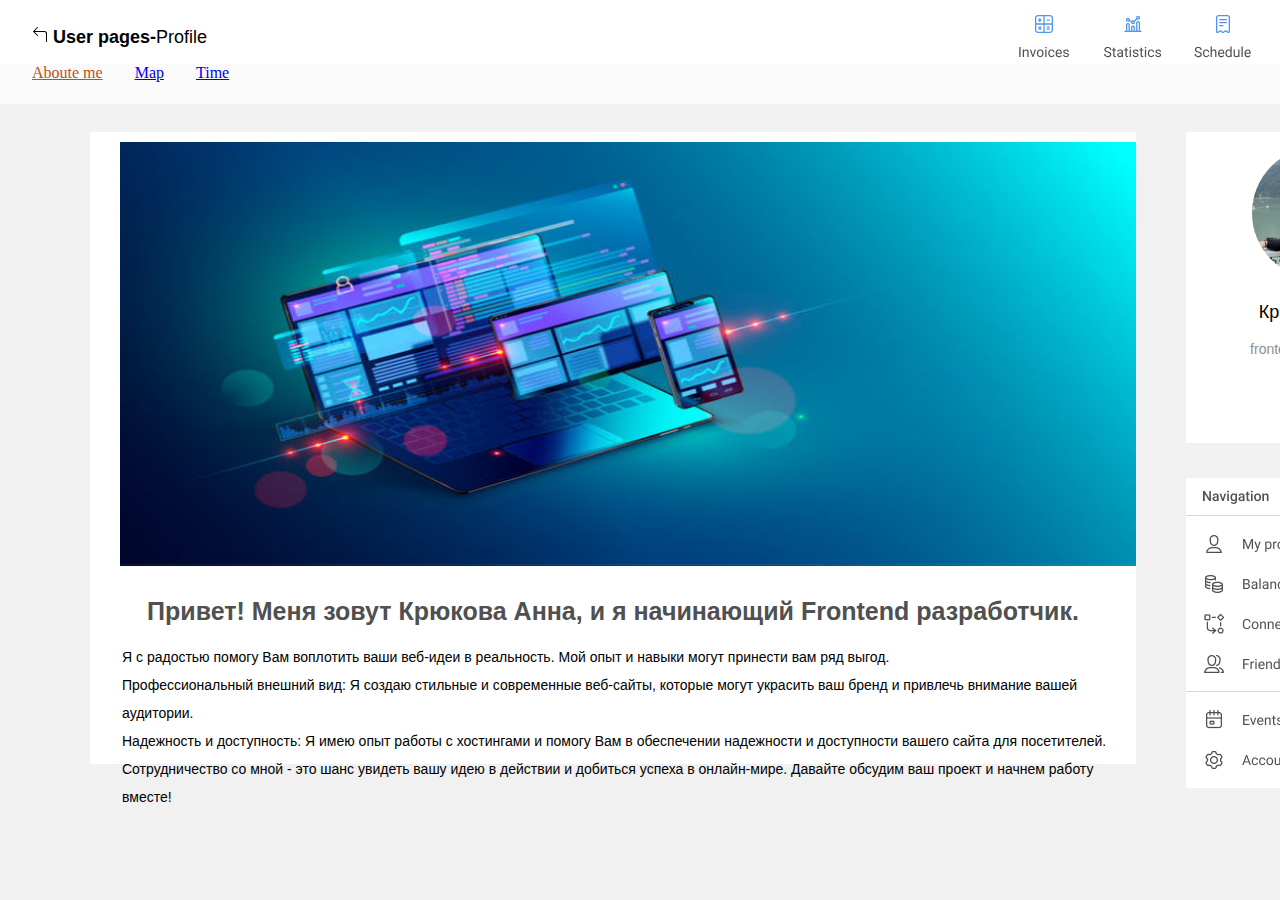
<file: index.html>
<!DOCTYPE html>
<html lang="en">
<head>
    <meta charset="UTF-8">
    <meta name="viewport" content="width=device-width, initial-scale=1.0">
    <title>Главная</title>
    <link href="https://cdn.jsdelivr.net/npm/bootstrap@5.0.2/dist/css/bootstrap.min.css" rel="stylesheet" integrity="sha384-EVSTQN3/azprG1Anm3QDgpJLIm9Nao0Yz1ztcQTwFspd3yD65VohhpuuCOmLASjC" crossorigin="anonymous">
    <link rel="stylesheet" href="style.css">
</head>
<body>
    <div class="loading-overlay">
        <div class="loading-text"> Загрузка...</div>
    </div>
    <div class="fics">   
         <div class="first">
            <a><img class="" src="img/arrow-90deg-left.svg"><b> User pages-</b>Profile</a>
            <div class="frame">
                <img class="frames" src="img/Frame 5.svg">
                <img class="frames" src="img/Frame 4.svg">
                <img class="frames" src="img/Frame 6.svg">
            </div>
        </div>
        <div id="menu">
            <nav>
                <a class="select nav-link" href="index.html">Aboute me</a>
                <a class="nav-link" href="map.html">Map</a>
                <a class="nav-link" href="time.html">Time</a>
            
            </nav>
        </div>
    
    </div>
    
    <!-- <div class="content"> -->
            <div class="aboutMe">
            
                <div class="txtme">
                    <img class="img1" src="img/img1.jpg">
                    <h1>Привет! Меня зовут Крюкова Анна, и я начинающий Frontend разработчик.</h1>
                    <p> Я с радостью помогу Вам воплотить ваши веб-идеи в реальность. Мой опыт и навыки могут принести вам ряд выгод.</br>
                    Профессиональный внешний вид: Я создаю стильные и современные веб-сайты, которые могут украсить ваш бренд и привлечь 
                    внимание вашей аудитории.</br>
                    Надежность и доступность: Я имею опыт работы с хостингами и помогу Вам в обеспечении надежности
                    и доступности вашего сайта для посетителей.</br>
                    Сотрудничество со мной - это шанс увидеть вашу идею в действии и добиться успеха 
                    в онлайн-мире. Давайте обсудим ваш проект и начнем работу вместе!</p>
                </div>
                <div class="divmyphoto">
                    <img class="myphoto" src="img/11.jpg"> 
                    <p>Крюкова Анна</p>
                    <p>frontend разработчик</p>
                    <div class="contact">
                        <a href="https://t.me/+79526179191"><img src="img/icon_144811 1.svg"></a> 
                        <a href="https://hh.ru/resume/fbc787a5ff0cc1d0760039ed1f69397070734a?from=share_ios"><img src="img/hh.ru__min_ 1.svg"></a>
                        <a href="mailto:anna2002007@mail.ru"><svg id="iconbs" xmlns="http://www.w3.org/2000/svg" width="16" height="16" fill="currentColor" class="bi bi-envelope-paper-fill" viewBox="0 0 16 16">
                            <path fill-rule="evenodd" d="M6.5 9.5 3 7.5v-6A1.5 1.5 0 0 1 4.5 0h7A1.5 1.5 0 0 1 13 1.5v6l-3.5 2L8 8.75l-1.5.75ZM1.059 3.635 2 3.133v3.753L0 5.713V5.4a2 2 0 0 1 1.059-1.765ZM16 5.713l-2 1.173V3.133l.941.502A2 2 0 0 1 16 5.4v.313Zm0 1.16-5.693 3.337L16 13.372v-6.5Zm-8 3.199 7.941 4.412A2 2 0 0 1 14 16H2a2 2 0 0 1-1.941-1.516L8 10.072Zm-8 3.3 5.693-3.162L0 6.873v6.5Z"/>
                        </svg></a>
                    </div>
                    <img class="navig" src="img/Frame 28.jpg"> 
                    
                </div>

            </div>
    <!-- </div> -->
    <script src="script.js"></script>
</body>
</html>
</file>
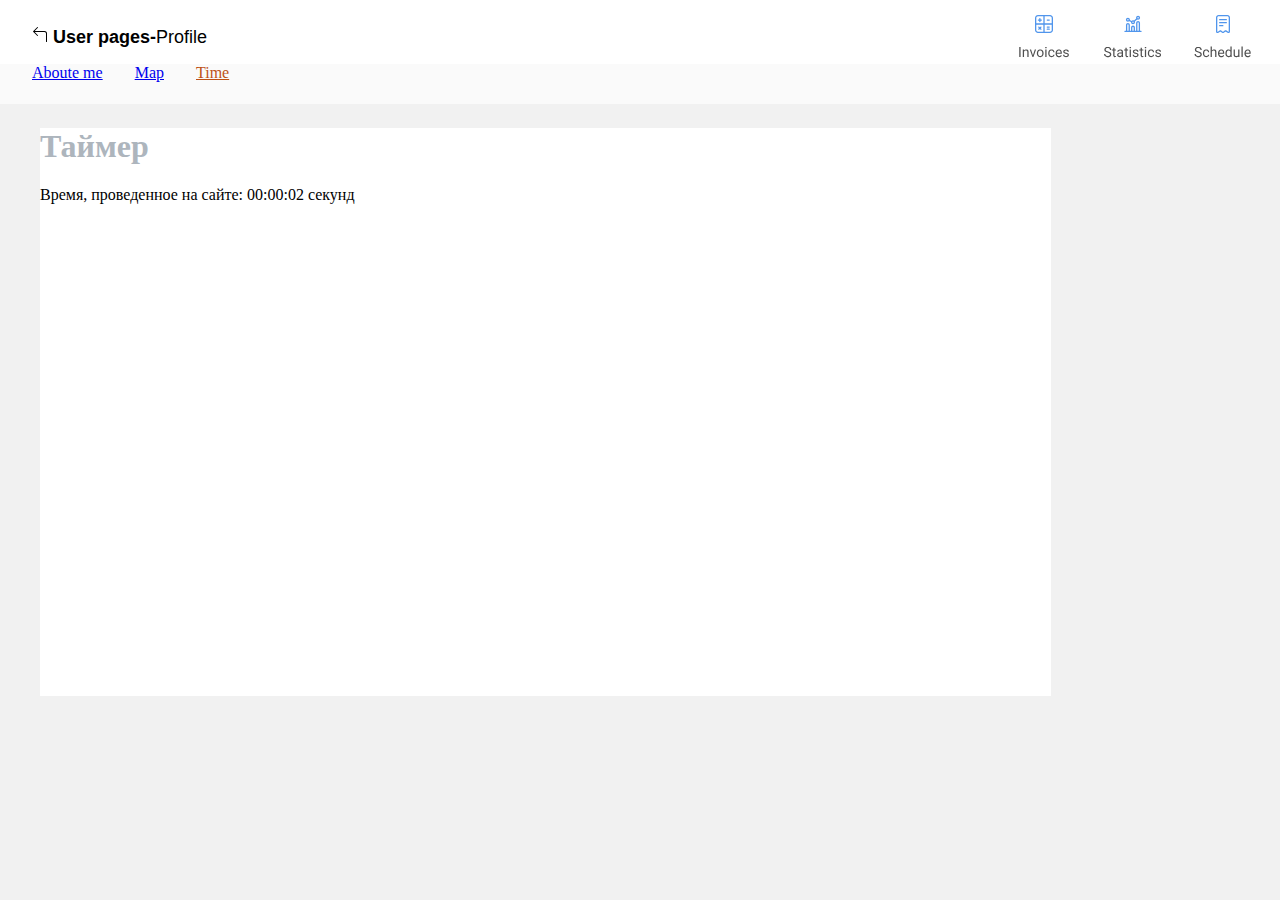
<file: time.html>
<!DOCTYPE html>
<html lang="en">
<head>
    <meta charset="UTF-8">
    <meta name="viewport" content="width=device-width, initial-scale=1.0">
    <title>Главная</title>
    <link href="https://cdn.jsdelivr.net/npm/bootstrap@5.0.2/dist/css/bootstrap.min.css" rel="stylesheet" integrity="sha384-EVSTQN3/azprG1Anm3QDgpJLIm9Nao0Yz1ztcQTwFspd3yD65VohhpuuCOmLASjC" crossorigin="anonymous">
    <link rel="stylesheet" href="style.css">
</head>
<body>
    <div class="loading-overlay">
        <div class="loading-text"> Загрузка...</div>
    </div>
    <div class="fics">   
         <div class="first">
            <a><img class="" src="img/arrow-90deg-left.svg"><b> User pages-</b>Profile</a>
            <div class="frame">
                <img class="frames" src="img/Frame 5.svg">
                <img class="frames" src="img/Frame 4.svg">
                <img class="frames" src="img/Frame 6.svg">
            </div>
        </div>
        <div id="menu">
            <nav>
                <a class=" nav-link" href="index.html">Aboute me</a>
                <a class="nav-link" href="map.html">Map</a>
                <a class="select nav-link" href="time.html">Time</a>
            
            </nav>
        </div>
    
    </div>
    
    <div class="conmap">
        <h1 class="h1time">Таймер</h1>
        <p>Время, проведенное на сайте: <span id="timer">0</span> секунд</p>
    </div>

    <script src="script.js"></script>
</body>
</html>
</file>
<file: style.css>
/* Главная */
body{
    background-color:rgba(241, 241, 241, 1);
}
.fics{
    top: 0;
    left: 0;
    position: fixed; /*ЧТобы меню было зафиксировано и всегла с нами */
    width: 100%;
}
.first{
    font-family: 'Roboto', sans-serif;
    font-size:18px;
    width: 100;
    height: 64px;
    display: flex;
    /* justify-content: space-around; */
    align-items: center;
    justify-content: space-between;
    background-color: rgba(255, 255, 255, 1);
}
.first a{
    margin-left:32px;
    margin-top:10px;
}
.select{
    color:rgb(190, 81, 22);
}
.frame{
    /* margin-left:1176px; */
    /* align-items: center; */
    margin-top:8px;
    margin-right:32px;
    width: 232px;
    height: 48px;
    display: flex;
    gap:32px;

}
#menu{
    height: 40px;
    background-color: rgba(250, 250, 250, 1); 

}
#menu nav{
    float: left;
    display: flex;
    margin-left:32px;
    gap:32px;
    /* background-color: red; */
}
a:hover{
    color:rgb(77, 190, 239);
}
.aboutMe{
    display: flex;
    margin-top: 106px;
    margin-left: 32px;
}

.txtme{
    height: 632px;
    width: 1080px;
    margin-left: 50px;
    background-color: rgba(255, 255, 255, 1);
}
.img1{
    height: 424px;
    width: 1016px;
    text-align: center;
    margin-left: 30px;
    margin-top: 10px;
}
.txtme p{
    font-family: 'Roboto', sans-serif;
    font-size:14px;
    margin-left: 32px;
    line-height:2;
}
.txtme h1{
    padding-top: 10px;
    text-align: center;
    justify-content: center;
    font-family: 'Roboto', sans-serif;
    font-size:25px;
    Color:rgba(80, 80, 80, 1);
}
.myphoto{
    height: 132px;
    width: 132px;
    border-radius: 50%;
    overflow: hidden;
    
}
.divmyphoto{
    height: 296px;
    width: 264px;
    background-color: rgba(255, 255, 255, 1);
    /* float: right;
    display: block; */
    margin-left: 50px;
    /* display: inline-block; */
    font-family: 'Roboto', sans-serif;
    font-size:18px;
    text-align: center;
    padding-top: 15px;
}
.divmyphoto p{
    padding-top: -25px;
}
.divmyphoto p:nth-child(3){
    font-family: 'Roboto', sans-serif;
    font-size:14px;
    color: rgba(143, 143, 143, 1);
    top: 0px;
}
.cont{
    height: 20px;
    width: 76px;
}
.navig{
    margin-top: 82px;
}
#iconbs{
    color:rgba(80, 80, 80, 1);
}
@media(min-width:1440px){
    .txtme{
        width: 70%;
        height: 824px;
    }
    .img1{
        height: 424px;
        width: 100%;
        margin-left: 0px;
    }
    .divmyphoto{
        height: 296px;
        width: 20%;
    }
    .txtme h1{
        font-size:30px;
    }
    .divmyphoto p{
        font-size:16px;
    }
}
@media(max-width:1000px){
    .txtme{
        height: 780px;
        width: 580px;
        /* float: left;
        display: block; */
        margin-left: 30px;
        background-color: rgba(255, 255, 255, 1);
    }
    .img1{
        height: 424px;
        width: 516px;
        margin-top: 10px;
    }
    .divmyphoto{
        height: 296px;
        width: 204px;
    }
    .navig{
        width: 204px;
    }
    .txtme h1{
        font-size:20px;
    }
    .divmyphoto p{
        font-size:12px;
    }
    .aboutMe{
        margin-left: 5px;
    }
}

@media(max-width:431px){
   
    .first{
        width: 100%;
        height: 164px;
        /* display: flex; */
        /* justify-content: space-around; */
        /* align-items: center; */
        /* justify-content: space-between; */
        background-color: rgba(255, 255, 255, 1);
        position: relative;
    }

    .frame{
        /* margin-left:1176px; */
        /* align-items: center; */
        float: left;
        margin-top:8px;
        margin-right:32px;
        width: 232px;
        height: 48px;
        gap:32px;
        /* position: relative; */
    
    }
    #menu{
        width: 100%;
    }
    #menu nav{
        float: left;
        display: flex;
        margin-left:32px;
        gap:32px;
    }
    .aboutMe{
        /* position: absolute; */
        display: flex;
        flex-direction: column;
        /* margin-top: 800px; */
        margin-left: 15px;
    }
    
    .txtme{
        height: 680px;
        width: 370px;
        /* position: relative; */
        margin-left:5px;
        margin-top:840px;
    }
    .img1{
        height: 154px;
        width: 370px;
        text-align: center;
        margin-left: 0px;
        margin-top: 10px;
    }
    .txtme p{
        font-family: 'Roboto', sans-serif;
        font-size:14px;
        margin-left: 32px;
        line-height:2;
    }
    .txtme h1{
        padding-top: 8px;
    }
    .myphoto{
        height: 150px;
        width: 150px;
    }
    .divmyphoto{
        height: 296px;
        width: 90%;
        margin-top: -1420px;
        margin-left: 15px;
        font-size:18px;

    }
    .navig{
        margin-top: 52px;
        width: 90%;
    }
}
/* Конец главной */




/* Страница карты */
.topdiv{
    display: flex;
    height: 56px;
    width: 1376px;
}
.framemap{
    display: inline;
    margin-left: 1180px;
    margin-top: 10px;
}
.topmap{

    font-family: 'Roboto', sans-serif;
    font-size:14px;
    color: rgba(80, 80, 80, 1);
    display: flex;
    align-items: center;
    margin-left: 32px;
}
#map{
    height: 480px;
    width: 1312px;
}
.contmap{
    display: flex;
    align-items: center; 
    margin-left: 32px;
}
.conmap{
    height: 568px;
    width: 80%;
    background-color:rgba(255, 255, 255, 1);
    margin-block-end:30px;
    top: 150px;
    margin-left: 32px;
    margin-top: 102px;
    margin-right: 32px;
} 
#map{
    margin: 5px auto;
    height: 470px;
    width: 1300px;
}
#preloader {
    position: fixed;
    top: 150px;
    left: 0px;
    right: 50px;
    bottom: 50px;
    height: 568px;
    width: 1376px;
    background-color: #ffffff;
    display: flex;
    justify-content: center;
    align-items: center;
    z-index: 99999;
    margin-left: 32px;
    margin-top: 10px;
  }

.spinner {
    width: 50px;
    height: 50px;
    border: 5px solid #cccccc;
    border-top-color: #1a1a1a;
    border-radius: 50%;
    animation: spin 1s linear infinite;
  } 

  
  @keyframes spin {
    0% { transform: rotate(0deg); }
    100% { transform: rotate(360deg); }
}
@media(min-width:1440px){
    #map{
        /* height: 80%; */
        width: 90%;
        margin-top: 0px;
    }
    .framemap{
        margin-left: 200px;

    }
    #preloader {
        height: 508px;
        width: 80%;
      }
    .conmap{
        height: 80%;
        width: 90%;
        margin-top: 120px;
    } 
    .framemap{
        margin-left: 100px;
    }
}
@media(max-width:1000px){
    #map{
        height: 480px;
        width: 90%;
    }
    .framemap{
        margin-left: 610px;

    }
    .conmap{
        height: 568px;
        width: 90%;
    } 
}

@media(max-width:400px){
    #map{
        height: 448px;
        width: 80%;
        margin-top: 0px;
    }
    .framemap{
        margin-left: 200px;

    }
    #preloader {
        height: 508px;
        width: 80%;
      }
      .conmap{
        height: 508px;
        width: 90%;
        margin-top: 200px;
    } 
    .framemap{
        margin-left: 100px;
    }
    
}

/* Конец страницы карты */


.fade-out{
    opacity: 0;
    visibility: hidden;
}

.loading-overlay{
    top:0;
    left: 0;
    width: 100%;
    height: 100%;
    background-color: #1a1a1a;
    display: flex;
    justify-content: center;
    align-items: center;
    z-index: 9999;
    pointer-events: none;
    transition: opacity 0.5s;
    opacity: 1;
}

/* Страница таймер */
.h1time{
    color: #adb5bd;
}
/* Страница таймер */
</file>
